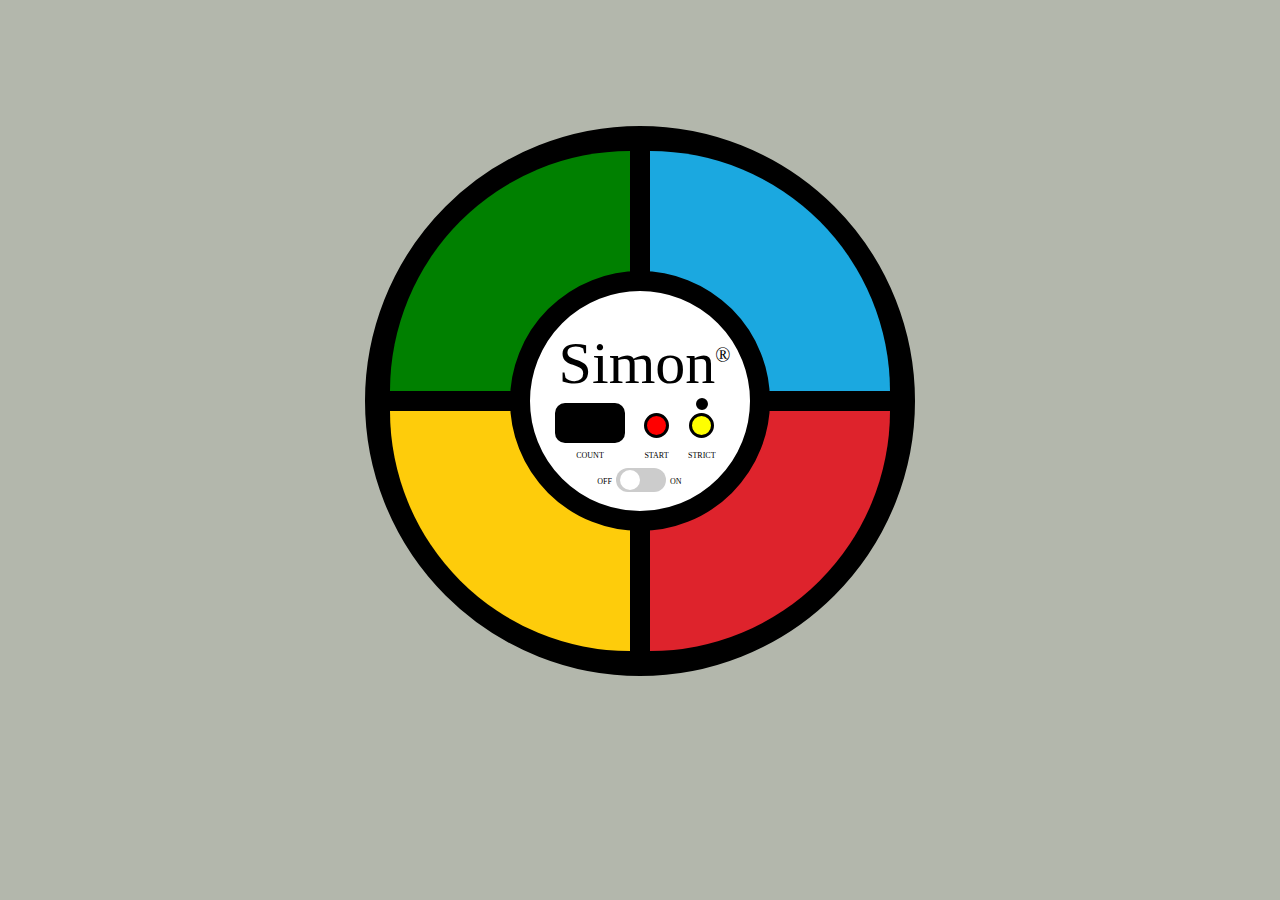
<file: index.html>
<!DOCTYPE html>
<html>
<head>
    <meta charset="UTF-8">
    <meta name="description" content="Javascript,Simon Game">
    <meta name="keywords" content="Javascript,Simon Game">
    <meta name="author" content="Jason Zheng">
    <meta name="viewport" content="width=device-width, initial-scale=1.0">
    <link rel="stylesheet" type="text/css" href="css.css">
    <script src="https://cdnjs.cloudflare.com/ajax/libs/jquery/3.2.1/jquery.min.js"></script>
    <script src="js.js"></script>
</head>
<body>
        <div class = "circle" id="outer">
                <div class="quarter top-left" id = "quarter0"></div>
                <div class="quarter top-right" id = "quarter1"></div>
                <div class="quarter bottom-left" id = "quarter2"></div>
                <div class="quarter bottom-right" id = "quarter3"></div>
                <div class = "circle" id = "inner">
                  <p id = "title">Simon<span>®</span></p>
                  <div class = "console">
                    <div class = "parallel counter">
                      <div id = "counter"><span></span></div>
                    <p class = "consoletext">COUNT</p>
                    </div>
                    <div class = "parallel start">
                    <button id = "start" ></button>
                    <p class = "consoletext">START</p>
                    </div>
                     <div class = "parallel strict">
                     <div id = "indicator"></div>
                    <button id ="strict"></button>
                    <p class = "consoletext">STRICT</p>
                    </div>
              <div id = "switch"><span>OFF</span>
                <label class="switch">
                <input type="checkbox">
                <span class="slider round"></span>
                </label>
                    <span>ON</span>    
              </div>
              </div>
            </div>
    </div>
    <script>
        var x = document.querySelector('meta[name="viewport"]')
if (screen.width < 320) {
    x.setAttribute("content", "width=device-width,initial-scale=0.59");
} else if (screen.width < 380) {
    x.setAttribute("content", "width=device-width,initial-scale=0.63");
} else if (screen.width < 430) {
    x.setAttribute("content", "width=device-width,initial-scale=0.68");
} else if (screen.width < 650) {
    x.setAttribute("content", "width=device-width,initial-scale=0.79");
} else if (screen.width < 770) {
    x.setAttribute("content", "width=device-width,initial-scale=0.90");
} else if (screen.width >= 770) {
    x.setAttribute("content", "width=device-width,initial-scale=1.0");
}
    </script>
</body>
</html>
</file>
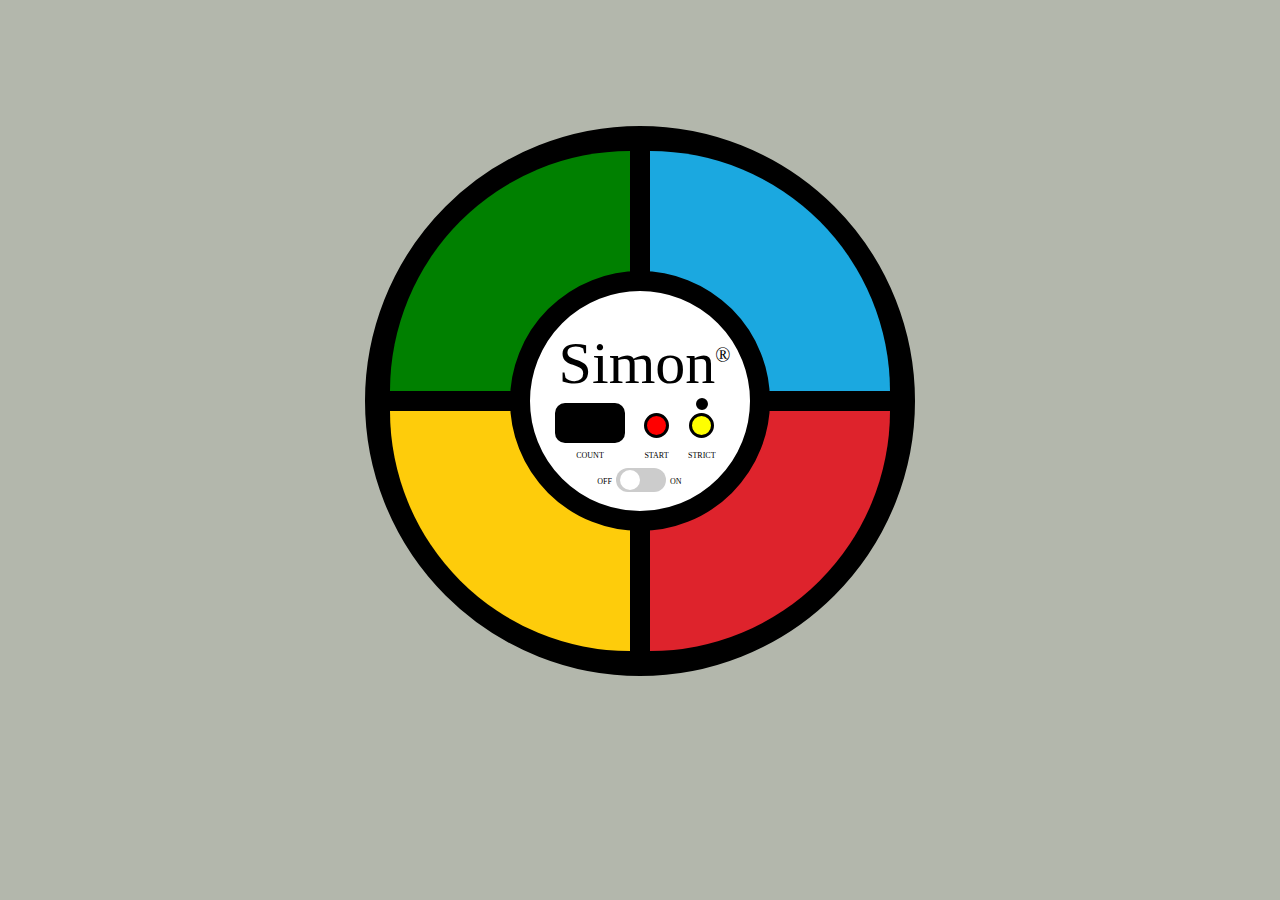
<file: Simon-Game.html>
<!DOCTYPE html>
<html>
<head>
  <meta charset="UTF-8">
  <meta name="description" content="Javascript,Simon Game">
  <meta name="keywords" content="Javascript,Simon Game">
  <meta name="author" content="Jason Zheng">
  <meta name="viewport" content="width=device-width, initial-scale=1.0">
  <link rel="stylesheet" type="text/css" href="css.css">
  <script src = "https://cdnjs.cloudflare.com/ajax/libs/jquery/3.2.1/jquery.min.js"></script>
  <script src = "js.js"></script>
</head>

<body>
  <div class = "circle" id="outer">
    <div class="quarter top-left" id = "quarter0"></div>
    <div class="quarter top-right" id = "quarter1"></div>
    <div class="quarter bottom-left" id = "quarter2"></div>
    <div class="quarter bottom-right" id = "quarter3"></div>
    <div class = "circle" id = "inner">
      <p id = "title">Simon<span>®</span></p>
      
      <div class = "console">
        <div class = "parallel counter">
          <div id = "counter"><span></span></div>
        <p class = "consoletext">COUNT</p>
        </div>
        <div class = "parallel start">
        <button id = "start" ></button>
        <p class = "consoletext">START</p>
        </div>
         <div class = "parallel strict">
         <div id = "indicator"></div>
        <button id ="strict"></button>
        <p class = "consoletext">STRICT</p>
        </div>
        
  <div id = "switch"><span>OFF</span>
    <label class="switch">
    <input type="checkbox">
    <span class="slider round"></span>
    </label>
        <span>ON</span>    
  </div>
        
      </div>
      
    </div>
    </div>
</body>
</html>
</file>
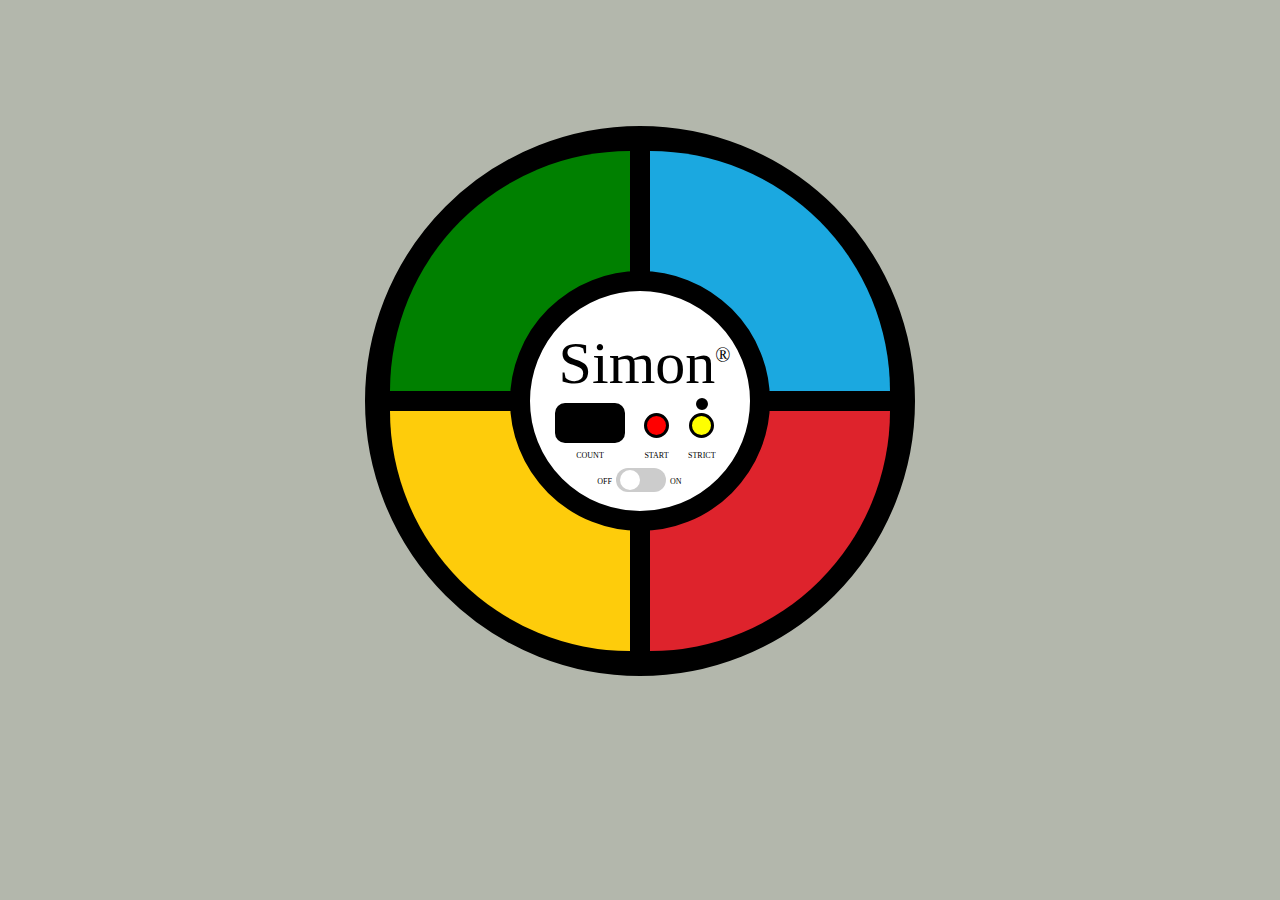
<file: simon.html>
<!DOCTYPE html>
<html>
<head>
    <meta charset="UTF-8">
    <meta name="description" content="Javascript,Simon Game">
    <meta name="keywords" content="Javascript,Simon Game">
    <meta name="author" content="Jason Zheng">
    <meta name="viewport" content="width=device-width, initial-scale=1.0">
    <link rel="stylesheet" type="text/css" href="css.css">
    <script src="https://cdnjs.cloudflare.com/ajax/libs/jquery/3.2.1/jquery.min.js"></script>
    <script src="js.js"></script>
</head>
<body>
        <div class = "circle" id="outer">
                <div class="quarter top-left" id = "quarter0"></div>
                <div class="quarter top-right" id = "quarter1"></div>
                <div class="quarter bottom-left" id = "quarter2"></div>
                <div class="quarter bottom-right" id = "quarter3"></div>
                <div class = "circle" id = "inner">
                  <p id = "title">Simon<span>®</span></p>
                  <div class = "console">
                    <div class = "parallel counter">
                      <div id = "counter"><span></span></div>
                    <p class = "consoletext">COUNT</p>
                    </div>
                    <div class = "parallel start">
                    <button id = "start" ></button>
                    <p class = "consoletext">START</p>
                    </div>
                     <div class = "parallel strict">
                     <div id = "indicator"></div>
                    <button id ="strict"></button>
                    <p class = "consoletext">STRICT</p>
                    </div>
              <div id = "switch"><span>OFF</span>
                <label class="switch">
                <input type="checkbox">
                <span class="slider round"></span>
                </label>
                    <span>ON</span>    
              </div>

              </div>
            </div>
    </div>
</body>

</html>
</file>
<file: css.css>
html,body{
background-color:#b3b7ac;
}

.circle{
border-radius:50%;
}

#outer {
width: 500px;
height: 500px;
position:relative;
background-color: black;
border: 25px solid black;
z-index:1;
margin:10% auto;
}

#inner {
  position:absolute;
  width: 220px;
  height: 220px;
  background: white;
  border: 20px solid black;
  top:120px;
  left:120px;
  z-index:3;
}

.quarter {
width: 240px;
height: 240px;
margin-bottom:20px;
}

.top-left {
border-top-left-radius: 500px;
background-color: #008000;
float: left;
}

.top-right {
border-top-right-radius: 500px;
background-color: #1ba8e0;
float: right;
}

.bottom-left {
border-bottom-left-radius: 500px;
background-color: #fecc0b;
float: left;
}

.bottom-right {
border-bottom-right-radius: 500px;
background-color: #de232c;
float: right;
}

#title{
position:relative;
width:80%;
font-size:60px;
top:-10%;
left:13%;
}

#title span{
font-size:20px;
vertical-align:90%;
}

#counter{
width:70px;
height:40px;
border-radius:10px;
background-color:black;
color:red;
text-align:center;
}

#counter span{
font-size:25px;
display:block;
position:relative;
top:11%;
}
.console {
width:80%;
position:relative;
top:-35%;
left:25px;
}

#indicator{
width:8px;
height:8px;
background-color:black;
display: block; 
position:relative;
top:-8px;
border: 2px solid black;
border-radius:50%;
margin:auto;
}

.parallel{
display:inline-block;
margin-right:15px;
}

.consoletext{
font-size:8px;
text-align:center;
}

#start,#strict{
width:25px;
height:25px;
cursor:pointer;
border-radius:50%;
border:3px solid black;
display: block; 
margin:auto;
outline: none; 
position:relative;
top:-5px;
}

button:active {
transform: translateY(0.7px);
}

#start{
background-color:red;
}

#strict{
background-color:yellow;
}

#switch{
position:relative;
padding-left:24%;
}

#switch span{
font-size:8px;
vertical-align:90%;
}

/* The switch - the box around the slider */
.switch {
position: relative;
display: inline-block;
width: 50px;
height: 24px;
}

/* Hide default HTML checkbox */
.switch input {display:none;}

/* The slider */
.slider {
position: absolute;
cursor: pointer;
top: 0;
left: 0;
right: 0;
bottom: 0;
background-color: #ccc;
-webkit-transition: .4s;
transition: .4s;
}

.slider:before {
position: absolute;
content: "";
height: 20px;
width: 20px;
left: 4px;
bottom: 2px;
background-color: white;
-webkit-transition: .4s;
transition: .4s;
}

input:checked + .slider {
background-color: #2196F3;
}

input:focus + .slider {
box-shadow: 0 0 1px #2196F3;
}

input:checked + .slider:before {
-webkit-transform: translateX(22px);
-ms-transform: translateX(22px);
transform: translateX(22px);
}

/* Rounded sliders */
.slider.round {
border-radius: 24px;
}

.slider.round:before {
border-radius: 50%;
}
</file>
